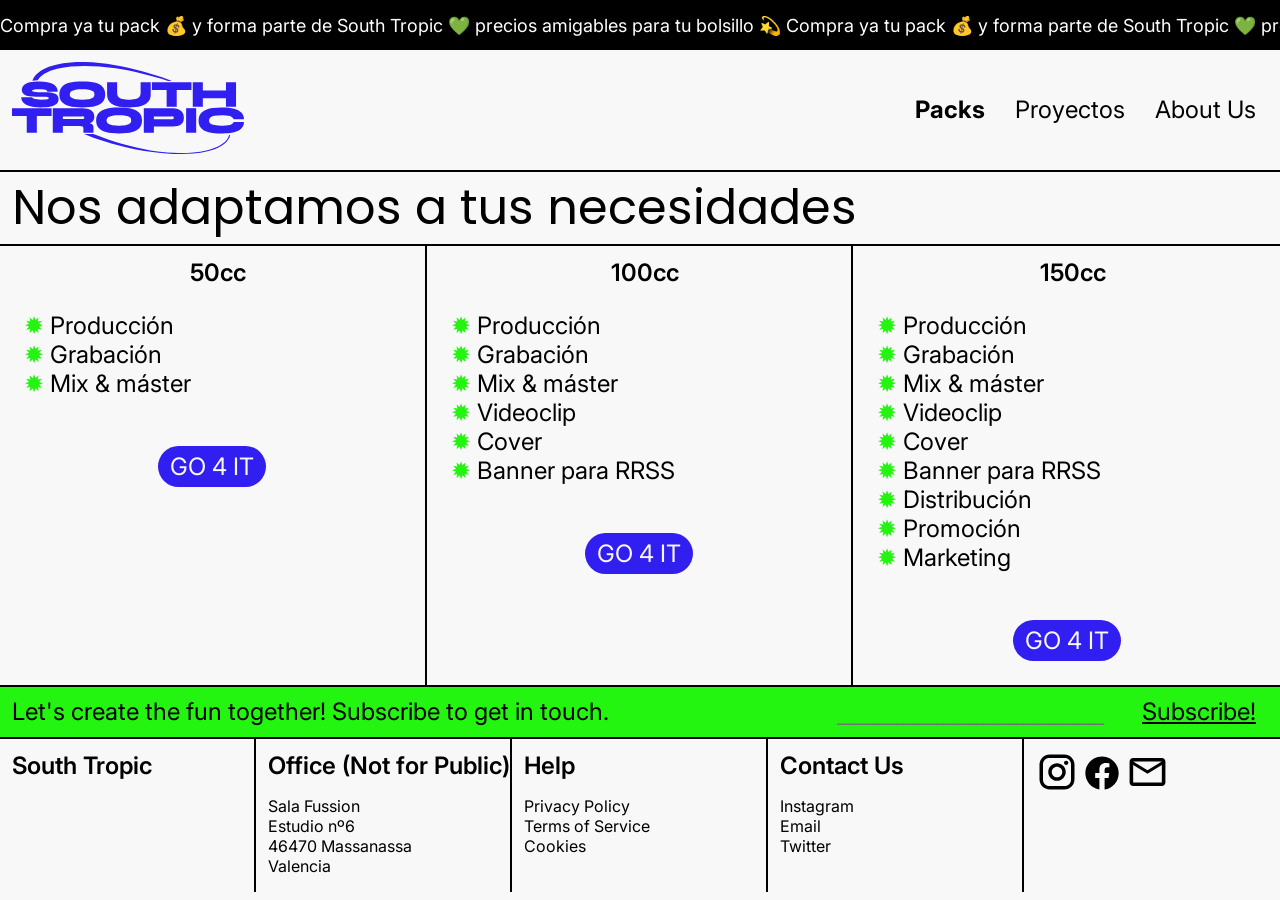
<file: html/packs.html>
<!DOCTYPE html>
<html>

<head>
    <meta name="viewport" content="width=device-width" />
    <meta charset="UTF-8">
    <link rel="stylesheet" href="../css/style.css">
    <link rel="preconnect" href="https://fonts.googleapis.com">
    <link rel="preconnect" href="https://fonts.gstatic.com" crossorigin>
    <link href="https://fonts.googleapis.com/css2?family=Inter:wght@400;600&family=Poppins&display=swap"
        rel="stylesheet">
    <title>South Tropic</title>
    <link rel="icon" href="../images/logoweb.png">

</head>

<body>

    <!--  Scroll Horizantal 1 -->
    <section id="skills">
        <div class="scrollingSkills">
            <div>
                Compra ya tu pack 💰 y forma parte de South Tropic 💚 precios amigables para tu bolsillo 💫
                Compra ya tu pack 💰 y forma parte de South Tropic 💚 precios amigables para tu bolsillo 💫
            </div>
            <div>
                Compra ya tu pack 💰 y forma parte de South Tropic 💚 precios amigables para tu bolsillo 💫
                Compra ya tu pack 💰 y forma parte de South Tropic 💚 precios amigables para tu bolsillo 💫
            </div>
        </div>
    </section>

    <!-- Header -->
    <div>
        <div class="header">
            <div class="logo">
                <a href="../html/index.html">
                    <img class="logo-south" src="../svg/logo south tropic.svg" alt="South Tropic Logo" />
                </a>
            </div>

            <div class="menu">
                <nav>
                    <span><a class="item" href="#"> <b> Packs</b></a></span>
                    <span><a class="item" href="#">Proyectos</a></span>
                    <span><a class="item" href="#">About Us</a></span>
                </nav>
            </div>
        </div>
    </div>

    <!-- Nos adaptamos a tus necesidades -->
    <section class="distribuye">
        <div class="titulo-packs">
            <h1>Nos adaptamos a tus necesidades</h1>
        </div>
        <div class="parent-packs">
            <div class="div1-packs">
                <h5>50cc</h5>
                <ul class="lista-packs">
                    <li> <span style="color:#23F410" ;> ✹ </span> Producción </li>
                    <li><span style="color:#23F410" ;> ✹ </span> Grabación </li>
                    <li><span style="color:#23F410" ;> ✹ </span> Mix & máster </li>
                </ul>
                <span class="button-izq"><a class="button-packs" href="#">GO 4 IT</a></span>
            </div>
            <div class="div2-packs">
                <h5>100cc</h5>
                <ul class="lista-packs">
                    <li><span style="color:#23F410" ;> ✹ </span> Producción </li>
                    <li> <span style="color:#23F410" ;> ✹ </span> Grabación </li>
                    <li> <span style="color:#23F410" ;> ✹ </span> Mix & máster </li>
                    <li> <span style="color:#23F410" ;> ✹ </span> Videoclip </li>
                    <li><span style="color:#23F410" ;> ✹ </span> Cover </li>
                    <li><span style="color:#23F410" ;> ✹ </span> Banner para RRSS</li>
                </ul>
                <span  class="button-center"><a class="button-packs" href="#">GO 4 IT</a></span>
            </div>
            <div class="div3-packs">
                <h5>150cc</h5>
                <ul class="lista-packs">
                    <li> <span style="color:#23F410" ;> ✹ </span> Producción </li>
                    <li> <span style="color:#23F410" ;> ✹ </span> Grabación </li>
                    <li> <span style="color:#23F410" ;> ✹ </span> Mix & máster </li>
                    <li> <span style="color:#23F410" ;> ✹ </span> Videoclip </li>
                    <li> <span style="color:#23F410" ;> ✹ </span> Cover </li>
                    <li><span style="color:#23F410" ;> ✹ </span> Banner para RRSS</li>
                    <li><span style="color:#23F410" ;> ✹ </span> Distribución </li>
                    <li><span style="color:#23F410" ;> ✹ </span> Promoción </li>
                    <li><span style="color:#23F410" ;> ✹ </span> Marketing </li>
                </ul>
                <span  class="padre-button"><a class="button-packs" href="#">GO 4 IT</a></span>
            </div>
        </div>
    </section>

    <footer>
        <!-- Banda Horizontal 1 -->
        <div class="newsletter">
            <div>
                <p class="newsletter-text">Let's create the fun together! Subscribe to get in touch.</p>
            </div>
            <div class="email-button">
                <input type="text" placeholder="____________________" class="input-newsletter">
                <a href="" class="boton-soft-black">Subscribe!</a>
            </div>
        </div>
        <!-- Grid con Info-->
        <div class="parent">
            <div class="div1">
                <h5>South Tropic</h5>
            </div>
            <div class="div2">
                <h5>Office (Not for Public)</h5>
                <div class="direccion">
                    <ul>
                        <li>
                            <span><a href="https://goo.gl/maps/PGWJYNMTgX2y8yv18" target="_blank" class="itemD"> Sala
                                    Fussion <br>
                                    Estudio nº6 <br>
                                    46470 Massanassa <br>
                                    Valencia</a>
                            </span>
                        </li>
                    </ul>
                </div>
            </div>
            <div class="div3">
                <h5>Help</h5>
                <ul>
                    <li><span><a class="itemF" href="#">Privacy Policy</a></span></li>
                    <li><span><a class="itemF" href="#">Terms of Service</a></span></li>
                    <li><span><a class="itemF" href="#">Cookies</a></span></li>
                </ul>
            </div>
            <div class="div4">
                <h5>Contact Us</h5>
                <ul>
                    <li><span><a class="itemF" href="https://www.instagram.com/south.tropic/"
                                target="_blank">Instagram</a></span></li>
                    <li><span><a class="itemF" href="mailto:southvalencia@gmail.com?subject=Hola, Let's make a project!"
                                target="_blank">Email</a></span></li>
                    <li><span><a class="itemF" href="https://twitter.com/TropicSouth" target="_blank">Twitter</a></span>
                    </li>
                </ul>
            </div>
            <div class="div5">
                
                    <a class="svg-link"  href="https://www.instagram.com/south.tropic/" target="_blank">
                        <img class="logo-insta" src="../svg/instagram.svg" alt="Instagram Logo" />
                    </a>
                    <a class="svg-link" href="">
                        <img class="logo-face" src="../svg/facebook.svg" alt="Facebook Logo" />
                    </a>
                    <a class="svg-link" href="mailto:southvalencia@gmail.com?subject=Hola, Let's make a project!" target="_blank">
                        <img class="logo-mail" src="../svg/email-outline.svg" alt="Email Logo" />
                    </a>
                
            </div>
        </div>
    </footer>
</body>
</file>
<file: css/style.css>
html {
  font-size: 100%;
  scroll-behavior: smooth;
  -webkit-box-sizing: border-box;
          box-sizing: border-box;
  background-color: #F8F8F8;
  height: 100%;
}

body {
  margin: 0;
  padding: 0;
  font-family: "Inter", sans-serif;
  color: #F8F8F8;
}

p {
  font-family: "Inter", sans-serif;
  color: #F8F8F8;
}

h1 {
  font-family: "Poppins", sans-serif;
  color: #000000;
  font-weight: 400;
  font-size: 48px;
  margin: 0px;
  padding-left: 12px;
}

h5 {
  font-family: "Inter", sans-serif;
  color: #000000;
  font-weight: 600;
  font-size: 24px;
  margin: 0px;
  padding-left: 12px;
  padding-top: 12px;
}

.titulo {
  border-bottom: 2px solid #000000;
  border-top: 2px solid #000000;
}

.todo-videoclip {
  display: -webkit-box;
  display: -ms-flexbox;
  display: flex;
  -webkit-box-pack: justify;
      -ms-flex-pack: justify;
          justify-content: space-between;
}

img.videoclip1 {
  max-width: 66%;
  border-right: 2px solid #000000;
}

div.texto-boton-videoclip {
  font-family: "Inter", sans-serif;
  color: #000000;
  font-size: 24px;
  padding: 24px;
}

p.texto-videoclip {
  color: #000000;
}

.button {
  background-color: #301FF0;
  border-radius: 28px;
  display: inline-block;
  cursor: pointer;
  color: #F8F8F8;
  font-size: 24px;
  padding: 6px 12px;
  text-decoration: none;
  margin-left: 42%;
}

.button:hover {
  background-color: #23F410;
  color: #000000;
}

.button:active {
  position: relative;
  top: 1px;
}

.cuadricula-bcg {
  position: relative;
  z-index: 0;
  padding-top: 120px;
  padding-bottom: 36px;
  display: block;
  margin: auto;
}

div.texto-movil-padre {
  height: 90px;
  border-bottom: 2px solid #000000;
}

div.texto-imagen {
  position: relative;
  z-index: 1;
  color: #000000;
  top: -370px;
  left: 290px;
}

p.texto-imagen-item1, p.texto-imagen-item2, p.texto-imagen-item3 {
  color: #000000;
  font-size: 48px;
  margin: 0px 0px 12px 0px;
}

p.texto-imagen-item2 {
  margin-left: 270px;
}

p.texto-imagen-item3 {
  margin-left: 70px;
}

section.define-tu-imagen {
  max-width: 100%;
  overflow: hidden;
}

.iphone {
  position: relative;
  z-index: 1;
  color: #000000;
  top: -830px;
  left: 800px;
}

#skills {
  position: relative;
  width: 100%;
  display: -webkit-box;
  display: -ms-flexbox;
  display: flex;
  -webkit-box-align: start;
      -ms-flex-align: start;
          align-items: flex-start;
  overflow: hidden;
}

#skills .scrollingSkills {
  width: 100%;
  height: 50px;
  display: -webkit-box;
  display: -ms-flexbox;
  display: flex;
  -webkit-box-align: center;
      -ms-flex-align: center;
          align-items: center;
  background-color: #000000;
}

#skills .scrollingSkills div {
  color: white;
  font-size: 18px;
  white-space: nowrap;
  -webkit-animation: animSkills 80s linear infinite;
          animation: animSkills 80s linear infinite;
  -webkit-animation-delay: -80s;
          animation-delay: -80s;
}

#skills .scrollingSkills div:nth-child(2) {
  -webkit-animation: animSkills2 80s linear infinite;
          animation: animSkills2 80s linear infinite;
  -webkit-animation-delay: -40s;
          animation-delay: -40s;
}

@-webkit-keyframes animSkills {
  0% {
    -webkit-transform: translateX(100%);
            transform: translateX(100%);
  }
  100% {
    -webkit-transform: translateX(-100%);
            transform: translateX(-100%);
  }
}

@keyframes animSkills {
  0% {
    -webkit-transform: translateX(100%);
            transform: translateX(100%);
  }
  100% {
    -webkit-transform: translateX(-100%);
            transform: translateX(-100%);
  }
}
@-webkit-keyframes animSkills2 {
  0% {
    -webkit-transform: translateX(0);
            transform: translateX(0);
  }
  100% {
    -webkit-transform: translateX(-200%);
            transform: translateX(-200%);
  }
}
@keyframes animSkills2 {
  0% {
    -webkit-transform: translateX(0);
            transform: translateX(0);
  }
  100% {
    -webkit-transform: translateX(-200%);
            transform: translateX(-200%);
  }
}
#skills2 {
  position: relative;
  width: 100%;
  display: -webkit-box;
  display: -ms-flexbox;
  display: flex;
  -webkit-box-align: start;
      -ms-flex-align: start;
          align-items: flex-start;
  overflow: hidden;
}

#skills2 .scrollingSkills2 {
  width: 100%;
  height: 50px;
  display: -webkit-box;
  display: -ms-flexbox;
  display: flex;
  -webkit-box-align: center;
      -ms-flex-align: center;
          align-items: center;
  background-color: #23F410;
}

#skills2 .scrollingSkills2 div {
  color: #000000;
  font-size: 18px;
  white-space: nowrap;
  -webkit-animation: animSkills 80s linear infinite;
          animation: animSkills 80s linear infinite;
  -webkit-animation-delay: -80s;
          animation-delay: -80s;
}

#skills2 .scrollingSkills2 div:nth-child(2) {
  -webkit-animation: animSkills2 80s linear infinite;
          animation: animSkills2 80s linear infinite;
  -webkit-animation-delay: -40s;
          animation-delay: -40s;
}

@keyframes animSkills {
  0% {
    -webkit-transform: translateX(100%);
            transform: translateX(100%);
  }
  100% {
    -webkit-transform: translateX(-100%);
            transform: translateX(-100%);
  }
}
@keyframes animSkills2 {
  0% {
    -webkit-transform: translateX(0);
            transform: translateX(0);
  }
  100% {
    -webkit-transform: translateX(-200%);
            transform: translateX(-200%);
  }
}
#skills3 {
  position: relative;
  width: 100%;
  display: -webkit-box;
  display: -ms-flexbox;
  display: flex;
  -webkit-box-align: start;
      -ms-flex-align: start;
          align-items: flex-start;
  overflow: hidden;
}

#skills3 .scrollingSkills3 {
  width: 100%;
  height: 50px;
  display: -webkit-box;
  display: -ms-flexbox;
  display: flex;
  -webkit-box-align: center;
      -ms-flex-align: center;
          align-items: center;
  background-color: #301FF0;
}

#skills3 .scrollingSkills3 div {
  color: #F8F8F8;
  font-size: 18px;
  white-space: nowrap;
  -webkit-animation: animSkills 80s linear infinite;
          animation: animSkills 80s linear infinite;
  -webkit-animation-delay: -80s;
          animation-delay: -80s;
}

#skills3 .scrollingSkills3 div:nth-child(2) {
  -webkit-animation: animSkills2 80s linear infinite;
          animation: animSkills2 80s linear infinite;
  -webkit-animation-delay: -40s;
          animation-delay: -40s;
}

@keyframes animSkills {
  0% {
    -webkit-transform: translateX(100%);
            transform: translateX(100%);
  }
  100% {
    -webkit-transform: translateX(-100%);
            transform: translateX(-100%);
  }
}
@keyframes animSkills2 {
  0% {
    -webkit-transform: translateX(0);
            transform: translateX(0);
  }
  100% {
    -webkit-transform: translateX(-200%);
            transform: translateX(-200%);
  }
}
.header {
  display: -webkit-box;
  display: -ms-flexbox;
  display: flex;
  -webkit-box-pack: justify;
      -ms-flex-pack: justify;
          justify-content: space-between;
  border-bottom: 2px solid #000000;
  -webkit-box-align: center;
      -ms-flex-align: center;
          align-items: center;
}

.menu {
  float: right;
  padding: 24px;
  font-size: 24px;
}

.logo {
  float: left;
  padding: 12px;
}

.logo-south {
  width: 232px;
}

a.item {
  color: #000000;
  padding-left: 24px;
  text-decoration: none;
}

a.item:hover {
  font-weight: 600;
}

.swiper {
  width: 100%;
  height: 100%;
}

.swiper-slide {
  text-align: center;
  font-size: 18px;
  color: #000000;
  display: -webkit-box;
  display: -ms-flexbox;
  display: flex;
  -webkit-box-pack: center;
      -ms-flex-pack: center;
          justify-content: center;
  color: #23F410;
}

.swiper-slide img {
  display: block;
  width: 100%;
  height: 100%;
  -o-object-fit: cover;
     object-fit: cover;
  color: #23F410;
}

.swiper {
  margin-left: auto;
  margin-right: auto;
}

.swiper-button-next {
  color: #23F410;
}

.swiper-button-prev {
  color: #23F410;
}

.swiper-pagination {
  color: #23F410;
}

.imagenes-sonido {
  display: -webkit-box;
  display: -ms-flexbox;
  display: flex;
  -ms-flex-pack: distribute;
      justify-content: space-around;
  border-bottom: 2px solid #000000;
  overflow: hidden;
}

.sonido3 {
  border-left: 2px solid #000000;
}

.distribuye2 {
  border-right: 2px solid #000000;
}

.sonido1, .distribuye1 {
  border-left: 2px solid #000000;
  border-right: 2px solid #000000;
}

.imagenes-distribuye {
  display: -webkit-box;
  display: -ms-flexbox;
  display: flex;
  -ms-flex-pack: distribute;
      justify-content: space-around;
  overflow: hidden;
}

.newsletter {
  display: -webkit-box;
  display: -ms-flexbox;
  display: flex;
  -webkit-box-pack: justify;
      -ms-flex-pack: justify;
          justify-content: space-between;
  -webkit-box-align: center;
      -ms-flex-align: center;
          align-items: center;
  max-width: 100%;
  height: 50px;
  background-color: #23F410;
  padding-right: 12px;
  border-top: 2px solid #000000;
  overflow: hidden;
}

p.newsletter-text {
  color: #000000;
  font-size: 24px;
  padding-left: 12px;
}

.input-newsletter, .boton-soft-black {
  color: #000000;
  font-size: 24px;
}

.input-newsletter {
  background-color: transparent;
  border: none;
  color: #000000;
}

.email-button {
  padding-right: 12px;
}

.parent {
  display: -ms-grid;
  display: grid;
  -ms-grid-columns: 1fr 0px 1fr 0px 1fr 0px 1fr 0px 1fr;
  grid-template-columns: repeat(5, 1fr);
  -ms-grid-rows: 1fr;
  grid-template-rows: 1fr;
  grid-column-gap: 0px;
  grid-row-gap: 0px;
  border-top: 2px solid #000000;
}

.parent > *:nth-child(1) {
  -ms-grid-row: 1;
  -ms-grid-column: 1;
}

.parent > *:nth-child(2) {
  -ms-grid-row: 1;
  -ms-grid-column: 3;
}

.parent > *:nth-child(3) {
  -ms-grid-row: 1;
  -ms-grid-column: 5;
}

.parent > *:nth-child(4) {
  -ms-grid-row: 1;
  -ms-grid-column: 7;
}

.parent > *:nth-child(5) {
  -ms-grid-row: 1;
  -ms-grid-column: 9;
}

.div1 {
  -ms-grid-row: 1;
  -ms-grid-row-span: 1;
  -ms-grid-column: 1;
  -ms-grid-column-span: 1;
  grid-area: 1/1/2/2;
  border-right: 2px solid #000000;
}

.div2 {
  -ms-grid-row: 1;
  -ms-grid-row-span: 1;
  -ms-grid-column: 2;
  -ms-grid-column-span: 1;
  grid-area: 1/2/2/3;
  border-right: 2px solid #000000;
}

.div3 {
  -ms-grid-row: 1;
  -ms-grid-row-span: 1;
  -ms-grid-column: 3;
  -ms-grid-column-span: 1;
  grid-area: 1/3/2/4;
  border-right: 2px solid #000000;
}

.div4 {
  -ms-grid-row: 1;
  -ms-grid-row-span: 1;
  -ms-grid-column: 4;
  -ms-grid-column-span: 1;
  grid-area: 1/4/2/5;
  border-right: 2px solid #000000;
}

.div5 {
  -ms-grid-row: 1;
  -ms-grid-row-span: 1;
  -ms-grid-column: 5;
  -ms-grid-column-span: 1;
  grid-area: 1/5/2/6;
}

ul {
  padding: 0px;
  list-style: none;
}

.itemF {
  padding-left: 12px;
  text-decoration: none;
  color: #000000;
}

.itemF:hover {
  font-weight: 600;
}

.direccion {
  padding-left: 12px;
}

.itemD {
  text-decoration: none;
  color: #000000;
}

.itemD:hover {
  font-weight: 600;
}

.div5 {
  padding-left: 12px;
  padding-top: 12px;
}

.svg-link {
  text-decoration: none;
}

.parent-packs {
  display: -ms-grid;
  display: grid;
  -ms-grid-columns: 1fr 0px 1fr 0px 1fr;
  grid-template-columns: repeat(3, 1fr);
  -ms-grid-rows: 1fr;
  grid-template-rows: 1fr;
  grid-column-gap: 0px;
  grid-row-gap: 0px;
  border-top: 2px solid #000000;
  text-align: center;
}

.parent-packs > *:nth-child(1) {
  -ms-grid-row: 1;
  -ms-grid-column: 1;
}

.parent-packs > *:nth-child(2) {
  -ms-grid-row: 1;
  -ms-grid-column: 3;
}

.parent-packs > *:nth-child(3) {
  -ms-grid-row: 1;
  -ms-grid-column: 5;
}

.div1-packs {
  -ms-grid-row: 1;
  -ms-grid-row-span: 1;
  -ms-grid-column: 1;
  -ms-grid-column-span: 1;
  grid-area: 1/1/2/2;
  border-right: 2px solid #000000;
}

.div2-packs {
  -ms-grid-row: 1;
  -ms-grid-row-span: 1;
  -ms-grid-column: 2;
  -ms-grid-column-span: 1;
  grid-area: 1/2/2/3;
  border-right: 2px solid #000000;
}

.div3-packs {
  -ms-grid-row: 1;
  -ms-grid-row-span: 1;
  -ms-grid-column: 3;
  -ms-grid-column-span: 1;
  grid-area: 1/3/2/4;
}

.lista-packs {
  color: #000000;
  list-style: none;
  text-align: left;
  padding-left: 24px;
  padding-bottom: 24px;
  font-size: 24px;
}

.button-packs {
  background-color: #301FF0;
  border-radius: 28px;
  display: inline-block;
  cursor: pointer;
  color: #F8F8F8;
  font-size: 24px;
  padding: 6px 12px;
  text-decoration: none;
  margin-bottom: 24px;
}

.button-packs:hover {
  background-color: #23F410;
  color: #000000;
}

.button-packs:active {
  position: relative;
  top: 1px;
}
</file>
